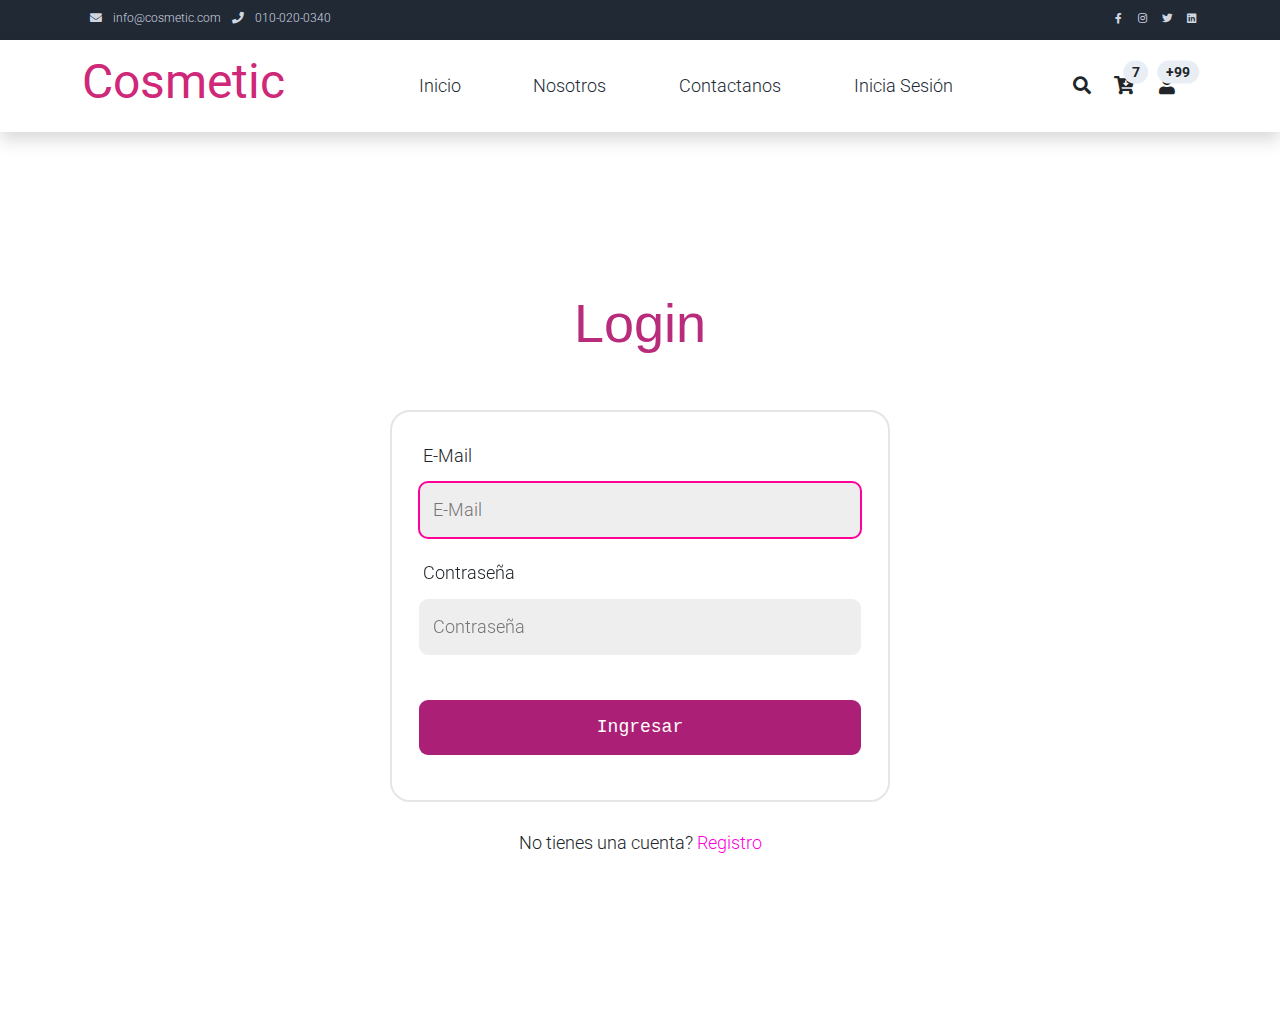
<file: login.html>
<!DOCTYPE html>
<html lang="en">
<head>
   
    <title>Login</title>
    <meta charset="utf-8">
    <meta name="viewport" content="width=device-width, initial-scale=1">

    <link rel="apple-touch-icon" href="assets/img/apple-icon.png">
    <link rel="shortcut icon" type="image/x-icon" href="assets/img/apple.jpg">

    <link rel="stylesheet" href="assets/css/bootstrap.min.css">
    <link rel="stylesheet" href="assets/css/templatemo.css">
    <link rel="stylesheet" href="assets/css/custom.css">
    <link rel="stylesheet" href="assets/css/styles.css">
    <!-- Load fonts style after rendering the layout styles -->
    <link rel="stylesheet" href="https://fonts.googleapis.com/css2?family=Roboto:wght@100;200;300;400;500;700;900&display=swap">
    <link rel="stylesheet" href="assets/css/fontawesome.min.css">
</head>
<body>
    <nav class="navbar navbar-expand-lg bg-dark navbar-light d-none d-lg-block" id="templatemo_nav_top">
        <div class="container text-light">
            <div class="w-100 d-flex justify-content-between">
                <div>
                    <i class="fa fa-envelope mx-2"></i>
                    <a class="navbar-sm-brand text-light text-decoration-none" href="mailto:info@company.com">info@cosmetic.com</a>
                    <i class="fa fa-phone mx-2"></i>
                    <a class="navbar-sm-brand text-light text-decoration-none" href="tel:010-020-0340">010-020-0340</a>
                </div>
                <div>
                    <a class="text-light" href="https://fb.com/templatemo" target="_blank" rel="sponsored"><i class="fab fa-facebook-f fa-sm fa-fw me-2"></i></a>
                    <a class="text-light" href="https://www.instagram.com/" target="_blank"><i class="fab fa-instagram fa-sm fa-fw me-2"></i></a>
                    <a class="text-light" href="https://twitter.com/" target="_blank"><i class="fab fa-twitter fa-sm fa-fw me-2"></i></a>
                    <a class="text-light" href="https://www.linkedin.com/" target="_blank"><i class="fab fa-linkedin fa-sm fa-fw"></i></a>
                </div>
            </div>
        </div>
    </nav>
    <!-- Close Top Nav -->


    <!-- Header -->
    <nav class="navbar navbar-expand-lg navbar-light shadow">
        <div class="container d-flex justify-content-between align-items-center">

            <a class="navbar-brand text-success logo h1 align-self-center" href="index.html">
                Cosmetic
            </a>

            <button class="navbar-toggler border-0" type="button" data-bs-toggle="collapse" data-bs-target="#templatemo_main_nav" aria-controls="navbarSupportedContent" aria-expanded="false" aria-label="Toggle navigation">
                <span class="navbar-toggler-icon"></span>
            </button>

            <div class="align-self-center collapse navbar-collapse flex-fill  d-lg-flex justify-content-lg-between" id="templatemo_main_nav">
                <div class="flex-fill">
                    <ul class="nav navbar-nav d-flex justify-content-between mx-lg-auto">
                        <li class="nav-item">
                            <a class="nav-link" href="index.html">Inicio</a>
                        </li>
                        <li class="nav-item">
                            <a class="nav-link" href="about.html">Nosotros</a>
                        </li>
                        <li class="nav-item">
                            <a class="nav-link" href="contact.html">Contactanos</a>
                        </li>
                        <li class="nav-item">
                            <a class="nav-link" href="register.html">Inicia Sesión</a>
                        </li>
                    </ul>
                </div>
                <div class="navbar align-self-center d-flex">
                    <div class="d-lg-none flex-sm-fill mt-3 mb-4 col-7 col-sm-auto pr-3">
                        <div class="input-group">
                            <input type="text" class="form-control" id="inputMobileSearch" placeholder="Search ...">
                            <div class="input-group-text">
                                <i class="fa fa-fw fa-search"></i>
                            </div>
                        </div>
                    </div>
                    <a class="nav-icon d-none d-lg-inline" href="#" data-bs-toggle="modal" data-bs-target="#templatemo_search">
                        <i class="fa fa-fw fa-search text-dark mr-2"></i>
                    </a>
                    <a class="nav-icon position-relative text-decoration-none" href="#">
                        <i class="fa fa-fw fa-cart-arrow-down text-dark mr-1"></i>
                        <span class="position-absolute top-0 left-100 translate-middle badge rounded-pill bg-light text-dark">7</span>
                    </a>
                    <a class="nav-icon position-relative text-decoration-none" href="#">
                        <i class="fa fa-fw fa-user text-dark mr-3"></i>
                        <span class="position-absolute top-0 left-100 translate-middle badge rounded-pill bg-light text-dark">+99</span>
                    </a>
                </div>
            </div>

        </div>
    </nav>
    <section>
        <h2>Login</h2>
        <form id="loginForm">
            <label>E-Mail</label>
            <input type="email" placeholder="E-Mail" id="email" required autofocus>
            <label>Contraseña</label>
            <input type="password" placeholder="Contraseña" id="password" required>
            <input type="submit" value="Ingresar">
        </form>
        <p>No tienes una cuenta? <a href="signup.html">Registro</a></p>
    </section>
    <script src="assets/js/login.js"></script>
</body>
</html>
</file>
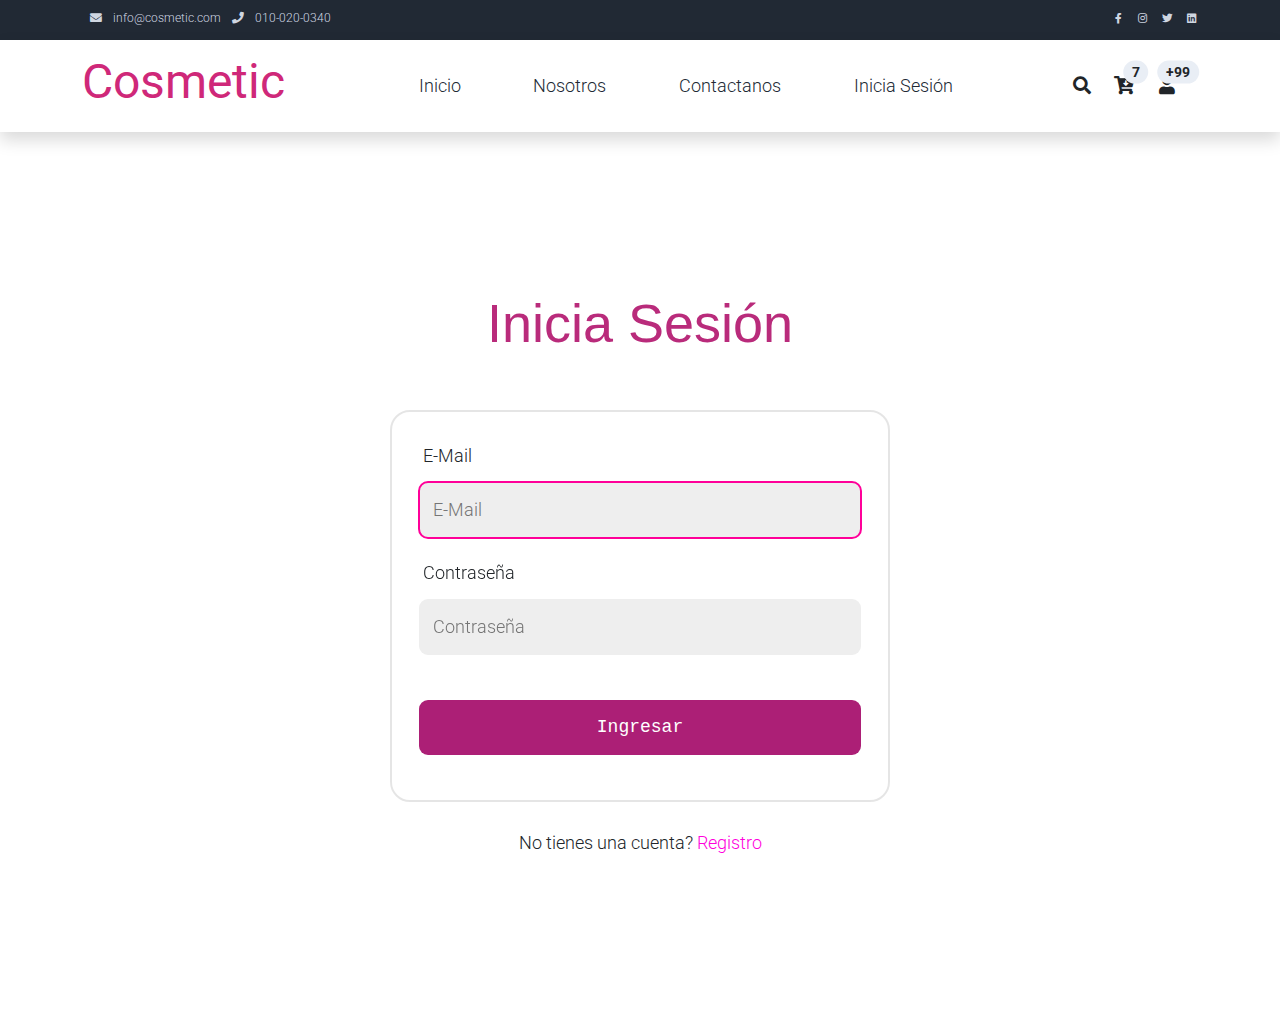
<file: register.html>
<!DOCTYPE html>
<html lang="en">
<head>
   
   
    <title>Login</title>
        <meta charset="utf-8">
    <meta name="viewport" content="width=device-width, initial-scale=1">

    <link rel="apple-touch-icon" href="assets/img/apple-icon.png">
    <link rel="shortcut icon" type="image/x-icon" href="assets/img/apple.jpg">

    <link rel="stylesheet" href="assets/css/bootstrap.min.css">
    <link rel="stylesheet" href="assets/css/templatemo.css">
    <link rel="stylesheet" href="assets/css/custom.css">
    <link rel="stylesheet" href="assets/css/styles.css">
    <!-- Load fonts style after rendering the layout styles -->
    <link rel="stylesheet" href="https://fonts.googleapis.com/css2?family=Roboto:wght@100;200;300;400;500;700;900&display=swap">
    <link rel="stylesheet" href="assets/css/fontawesome.min.css">
</head>
<body>
    <nav class="navbar navbar-expand-lg bg-dark navbar-light d-none d-lg-block" id="templatemo_nav_top">
        <div class="container text-light">
            <div class="w-100 d-flex justify-content-between">
                <div>
                    <i class="fa fa-envelope mx-2"></i>
                    <a class="navbar-sm-brand text-light text-decoration-none" href="mailto:info@company.com">info@cosmetic.com</a>
                    <i class="fa fa-phone mx-2"></i>
                    <a class="navbar-sm-brand text-light text-decoration-none" href="tel:010-020-0340">010-020-0340</a>
                </div>
                <div>
                    <a class="text-light" href="https://fb.com/templatemo" target="_blank" rel="sponsored"><i class="fab fa-facebook-f fa-sm fa-fw me-2"></i></a>
                    <a class="text-light" href="https://www.instagram.com/" target="_blank"><i class="fab fa-instagram fa-sm fa-fw me-2"></i></a>
                    <a class="text-light" href="https://twitter.com/" target="_blank"><i class="fab fa-twitter fa-sm fa-fw me-2"></i></a>
                    <a class="text-light" href="https://www.linkedin.com/" target="_blank"><i class="fab fa-linkedin fa-sm fa-fw"></i></a>
                </div>
            </div>
        </div>
    </nav>
    <!-- Close Top Nav -->


    <!-- Header -->
    <nav class="navbar navbar-expand-lg navbar-light shadow">
        <div class="container d-flex justify-content-between align-items-center">

            <a class="navbar-brand text-success logo h1 align-self-center" href="index.html">
                Cosmetic
            </a>

            <button class="navbar-toggler border-0" type="button" data-bs-toggle="collapse" data-bs-target="#templatemo_main_nav" aria-controls="navbarSupportedContent" aria-expanded="false" aria-label="Toggle navigation">
                <span class="navbar-toggler-icon"></span>
            </button>

            <div class="align-self-center collapse navbar-collapse flex-fill  d-lg-flex justify-content-lg-between" id="templatemo_main_nav">
                <div class="flex-fill">
                    <ul class="nav navbar-nav d-flex justify-content-between mx-lg-auto">
                        <li class="nav-item">
                            <a class="nav-link" href="index.html">Inicio</a>
                        </li>
                        <li class="nav-item">
                            <a class="nav-link" href="about.html">Nosotros</a>
                        </li>
                        <li class="nav-item">
                            <a class="nav-link" href="contact.html">Contactanos</a>
                        </li>
                        <li class="nav-item">
                            <a class="nav-link" href="register.html">Inicia Sesión</a>
                        </li>
                    </ul>
                </div>
                <div class="navbar align-self-center d-flex">
                    <div class="d-lg-none flex-sm-fill mt-3 mb-4 col-7 col-sm-auto pr-3">
                        <div class="input-group">
                            <input type="text" class="form-control" id="inputMobileSearch" placeholder="Search ...">
                            <div class="input-group-text">
                                <i class="fa fa-fw fa-search"></i>
                            </div>
                        </div>
                    </div>
                    <a class="nav-icon d-none d-lg-inline" href="#" data-bs-toggle="modal" data-bs-target="#templatemo_search">
                        <i class="fa fa-fw fa-search text-dark mr-2"></i>
                    </a>
                    <a class="nav-icon position-relative text-decoration-none" href="#">
                        <i class="fa fa-fw fa-cart-arrow-down text-dark mr-1"></i>
                        <span class="position-absolute top-0 left-100 translate-middle badge rounded-pill bg-light text-dark">7</span>
                    </a>
                    <a class="nav-icon position-relative text-decoration-none" href="#">
                        <i class="fa fa-fw fa-user text-dark mr-3"></i>
                        <span class="position-absolute top-0 left-100 translate-middle badge rounded-pill bg-light text-dark">+99</span>
                    </a>
                </div>
            </div>

        </div>
    </nav>
    <section>
        <h2>Inicia Sesión</h2>
        <form id="loginForm">
            <label>E-Mail</label>
            <input type="email" placeholder="E-Mail" id="email" required autofocus>
            <label>Contraseña</label>
            <input type="password" placeholder="Contraseña" id="password" required>
            <input type="submit" value="Ingresar">
        </form>
        <p>No tienes una cuenta? <a href="signup.html">Registro</a></p>
    </section>
    <script src="assets/js/login.js"></script>
</body>
</html>
</file>
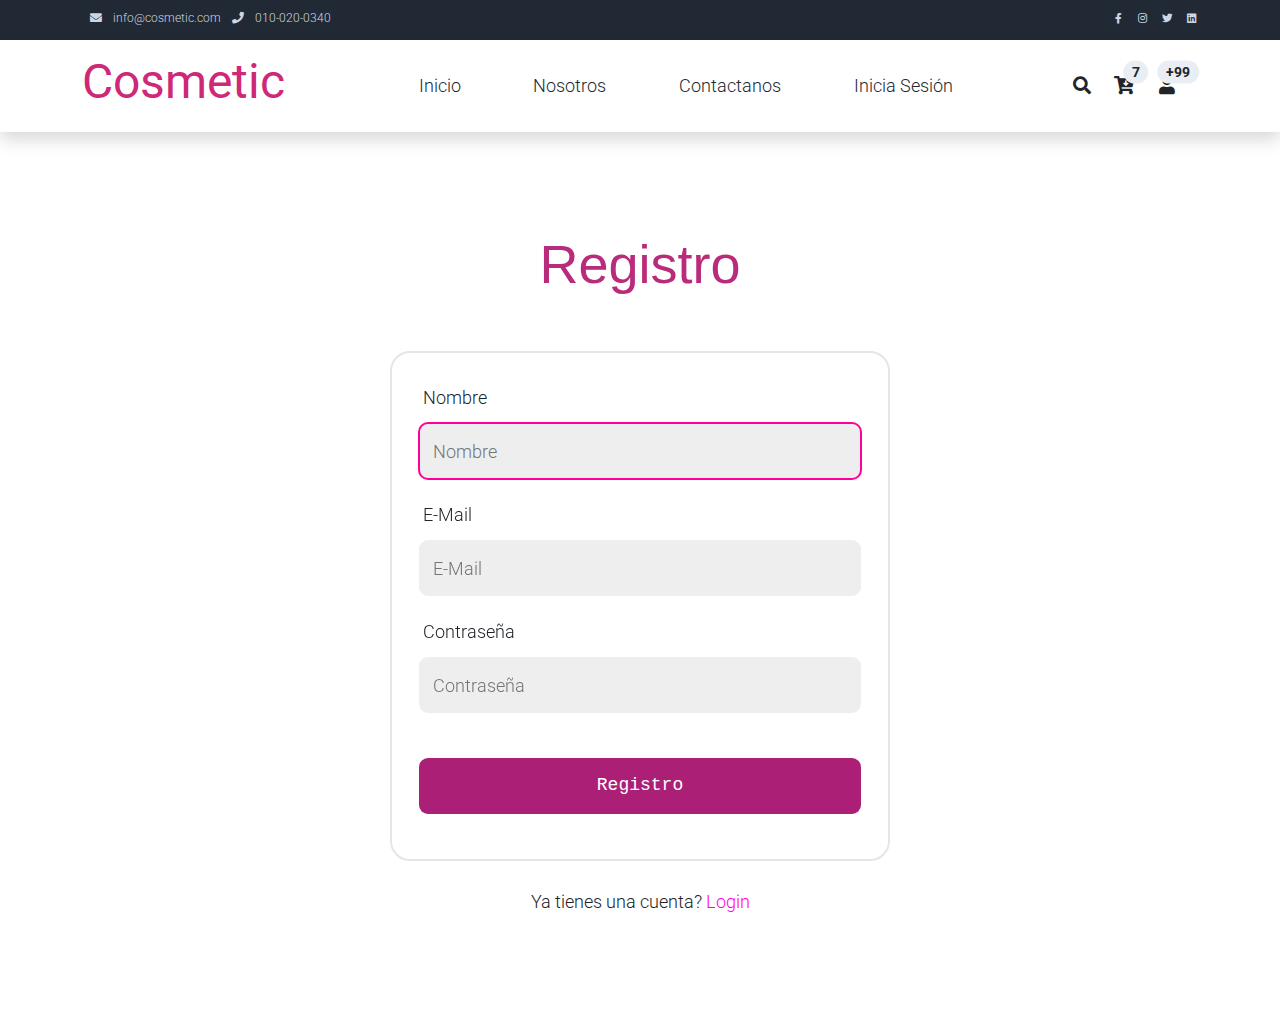
<file: signup.html>
<!DOCTYPE html>
<html lang="en">
<head>
    
    <title>Registro</title>
    <meta charset="utf-8">
    <meta name="viewport" content="width=device-width, initial-scale=1">

    <link rel="apple-touch-icon" href="assets/img/apple-icon.png">
    <link rel="shortcut icon" type="image/x-icon" href="assets/img/apple.jpg">

    <link rel="stylesheet" href="assets/css/bootstrap.min.css">
    <link rel="stylesheet" href="assets/css/templatemo.css">
    <link rel="stylesheet" href="assets/css/custom.css">
    <link rel="stylesheet" href="assets/css/styles.css">
    <!-- Load fonts style after rendering the layout styles -->
    <link rel="stylesheet" href="https://fonts.googleapis.com/css2?family=Roboto:wght@100;200;300;400;500;700;900&display=swap">
    <link rel="stylesheet" href="assets/css/fontawesome.min.css">
</head>
<body>
    <nav class="navbar navbar-expand-lg bg-dark navbar-light d-none d-lg-block" id="templatemo_nav_top">
        <div class="container text-light">
            <div class="w-100 d-flex justify-content-between">
                <div>
                    <i class="fa fa-envelope mx-2"></i>
                    <a class="navbar-sm-brand text-light text-decoration-none" href="mailto:info@company.com">info@cosmetic.com</a>
                    <i class="fa fa-phone mx-2"></i>
                    <a class="navbar-sm-brand text-light text-decoration-none" href="tel:010-020-0340">010-020-0340</a>
                </div>
                <div>
                    <a class="text-light" href="https://fb.com/templatemo" target="_blank" rel="sponsored"><i class="fab fa-facebook-f fa-sm fa-fw me-2"></i></a>
                    <a class="text-light" href="https://www.instagram.com/" target="_blank"><i class="fab fa-instagram fa-sm fa-fw me-2"></i></a>
                    <a class="text-light" href="https://twitter.com/" target="_blank"><i class="fab fa-twitter fa-sm fa-fw me-2"></i></a>
                    <a class="text-light" href="https://www.linkedin.com/" target="_blank"><i class="fab fa-linkedin fa-sm fa-fw"></i></a>
                </div>
            </div>
        </div>
    </nav>
    <!-- Close Top Nav -->


    <!-- Header -->
    <nav class="navbar navbar-expand-lg navbar-light shadow">
        <div class="container d-flex justify-content-between align-items-center">

            <a class="navbar-brand text-success logo h1 align-self-center" href="index.html">
                Cosmetic
            </a>

            <button class="navbar-toggler border-0" type="button" data-bs-toggle="collapse" data-bs-target="#templatemo_main_nav" aria-controls="navbarSupportedContent" aria-expanded="false" aria-label="Toggle navigation">
                <span class="navbar-toggler-icon"></span>
            </button>

            <div class="align-self-center collapse navbar-collapse flex-fill  d-lg-flex justify-content-lg-between" id="templatemo_main_nav">
                <div class="flex-fill">
                    <ul class="nav navbar-nav d-flex justify-content-between mx-lg-auto">
                        <li class="nav-item">
                            <a class="nav-link" href="index.html">Inicio</a>
                        </li>
                        <li class="nav-item">
                            <a class="nav-link" href="about.html">Nosotros</a>
                        </li>
                        <li class="nav-item">
                            <a class="nav-link" href="contact.html">Contactanos</a>
                        </li>
                        <li class="nav-item">
                            <a class="nav-link" href="register.html">Inicia Sesión</a>
                        </li>
                    </ul>
                </div>
                <div class="navbar align-self-center d-flex">
                    <div class="d-lg-none flex-sm-fill mt-3 mb-4 col-7 col-sm-auto pr-3">
                        <div class="input-group">
                            <input type="text" class="form-control" id="inputMobileSearch" placeholder="Search ...">
                            <div class="input-group-text">
                                <i class="fa fa-fw fa-search"></i>
                            </div>
                        </div>
                    </div>
                    <a class="nav-icon d-none d-lg-inline" href="#" data-bs-toggle="modal" data-bs-target="#templatemo_search">
                        <i class="fa fa-fw fa-search text-dark mr-2"></i>
                    </a>
                    <a class="nav-icon position-relative text-decoration-none" href="#">
                        <i class="fa fa-fw fa-cart-arrow-down text-dark mr-1"></i>
                        <span class="position-absolute top-0 left-100 translate-middle badge rounded-pill bg-light text-dark">7</span>
                    </a>
                    <a class="nav-icon position-relative text-decoration-none" href="#">
                        <i class="fa fa-fw fa-user text-dark mr-3"></i>
                        <span class="position-absolute top-0 left-100 translate-middle badge rounded-pill bg-light text-dark">+99</span>
                    </a>
                </div>
            </div>

        </div>
    </nav>
    <section>
        <h2>Registro</h2>
        <form id="signupForm">
            <label>Nombre</label>
            <input type="text" placeholder="Nombre" id="name" required autofocus>
            <label>E-Mail</label>
            <input type="email" placeholder="E-Mail" id="email" required>
            <label>Contraseña</label>
            <input type="password" placeholder="Contraseña" id="password" required>
            <input type="submit" value="Registro">
        </form>
        <p>Ya tienes una cuenta? <a href="login.html">Login</a></p>
    </section>
    <script src="assets/js/signup.js"></script>
</body>
</html>
</file>
<file: assets/css/templatemo.css>
/*

TemplateMo 559 Zay Shop

https://templatemo.com/tm-559-zay-shop

---------------------------------------------
Table of contents
------------------------------------------------
1. Typography
2. General
3. Nav
4. Hero Carousel
5. Accordion
6. Shop
7. Product
8. Carousel Hero
9. Carousel Brand
10. Services
11. Contact map
12. Footer
13. Small devices (landscape phones, 576px and up)
14. Medium devices (tablets, 768px and up)
15. Large devices (desktops, 992px and up)
16. Extra large devices (large desktops, 1200px and up)
--------------------------------------------- */




/* Typography */
body, ul, li, p, a, label, input, div {
  font-family: 'Roboto', sans-serif;
  font-size: 18px !important;
  font-weight: 300 !important;
}
.h1 {
  font-family: 'Roboto', sans-serif;
  font-size: 48px !important;
  font-weight: 200 !important;
}
.h2 {
  font-family: 'Roboto', sans-serif;
  font-size: 30px !important;
  font-weight: 300;
}
.h3 {
  font-family: 'Roboto', sans-serif;
  font-size: 22px !important;
}
/* General */
.logo { font-weight: 400 !important;}
.text-warning {  color: #ede861 !important;}
.text-muted { color: #bcbcbc !important;}
.text-success { color: #cf2879 !important;}
.text-light { color: #cfd6e1 !important;}
.bg-dark { background-color: #212934 !important;}
.bg-light { background-color: #e9eef5 !important;}
.bg-black { background-color: #1d242d !important;}
.bg-success { background-color: #7707c7 !important;}
.btn-success {
  background-color: #cd2497 !important;
  border-color: #bb1f94 !important;
}
.pagination .page-link:hover {color: #000;}
.pagination .page-link:hover, .pagination .page-link.active {
  background-color: #69bb7e;
  color: #fff;
}
/* Nav */
#templatemo_nav_top { min-height: 40px;}
#templatemo_nav_top * { font-size: .9em !important;}
#templatemo_main_nav a { color: #212934;}
#templatemo_main_nav a:hover { color: #69bb7e;}
#templatemo_main_nav .navbar .nav-icon { margin-right: 20px;}

/* Hero Carousel */
#template-mo-zay-hero-carousel { background: #efefef !important;}
/* Accordion */
.templatemo-accordion a { color: #000;}
.templatemo-accordion a:hover { color: #333d4a;}
/* Shop */
.shop-top-menu a:hover { color: #69bb7e !important;}
/* Product */
.product-wap { box-shadow: 0px 5px 10px 0px rgba(0, 0, 0, 0.10);}
.product-wap .product-color-dot.color-dot-red { background:#f71515;}
.product-wap .product-color-dot.color-dot-blue { background:#6db4fe;}
.product-wap .product-color-dot.color-dot-black { background:#000000;}
.product-wap .product-color-dot.color-dot-light { background:#e0e0e0;}
.product-wap .product-color-dot.color-dot-green { background:#0bff7e;}
.card.product-wap .card .product-overlay {
  background: rgba(0,0,0,.2);
  visibility: hidden;
  opacity: 0;
  transition: .3s;
}
.card.product-wap:hover .card .product-overlay {
  visibility: visible;
  opacity: 1;
}
.card.product-wap a { color: #000;}
#carousel-related-product .slick-slide:focus { outline: none !important;}
#carousel-related-product .slick-dots li button:before {
  font-size: 15px;
  margin-top: 20px;
}
/* Brand */
.brand-img {
  filter: grayscale(90%);
  opacity: 0.5;
  transition: .5s;
}
.brand-img:hover {
  filter: grayscale(0%);
  opacity: 1;
}
/* Carousel Hero */
#template-mo-zay-hero-carousel .carousel-indicators li {
  margin-top: -50px;
  background-color: #dd1998;
}
#template-mo-zay-hero-carousel .carousel-control-next i,
#template-mo-zay-hero-carousel .carousel-control-prev i {
  color: #dc1dc9 !important;
  font-size: 2.8em !important;
}
/* Carousel Brand */
.tempaltemo-carousel .h1 {
  font-size: .5em !important;
  color: #000 !important;
}
/* Services */
.services-icon-wap {transition: .3s;}
.services-icon-wap:hover, .services-icon-wap:hover i {color: #fff;}
.services-icon-wap:hover {background: #9a12a4;}
/* Contact map */
.leaflet-control a, .leaflet-control { font-size: 10px !important;}
.form-control { border: 1px solid #e8e8e8;}
/* Footer */
#tempaltemo_footer a { color: #dcdde1;}
#tempaltemo_footer a:hover { color: #68bb7d;}
#tempaltemo_footer ul.footer-link-list li { padding-top: 10px;}
#tempaltemo_footer ul.footer-icons li {
  width: 2.6em;
  height: 2.6em;
  line-height: 2.6em;
}
#tempaltemo_footer ul.footer-icons li:hover {
  background-color: #cfd6e1;
  transition: .5s;
}
#tempaltemo_footer ul.footer-icons li:hover i {
  color: #212934;
  transition: .5s;
}
#tempaltemo_footer .border-light { border-color: #2d343f !important;}
/*
// Extra small devices (portrait phones, less than 576px)
// No media query since this is the default in Bootstrap
*/
/* Small devices (landscape phones, 576px and up)*/
.product-wap .h3, .product-wap li, .product-wap i, .product-wap p {
  font-size: 12px !important;
}
.product-wap .product-color-dot {
  width: 6px;
  height: 6px;
}

@media (min-width: 576px) {
  .tempaltemo-carousel .h1 { font-size: 1em !important;}
}

/*// Medium devices (tablets, 768px and up)*/
@media (min-width: 768px) {
  #templatemo_main_nav .navbar-nav {max-width: 450px;}
 }

/* Large devices (desktops, 992px and up)*/
@media (min-width: 992px) {
  #templatemo_main_nav .navbar-nav {max-width: 550px;}
  #template-mo-zay-hero-carousel .carousel-item {min-height: 30rem !important;}
  .product-wap .h3, .product-wap li, .product-wap i, .product-wap p {font-size: 18px !important;}
  .product-wap .product-color-dot {
    width: 12px;
    height: 12px;
  }
}

/* Extra large devices (large desktops, 1200px and up)*/
@media (min-width: 1200px) {}
</file>
<file: assets/css/custom.css>
/*
Custom Css
*/
</file>
<file: assets/css/styles.css>
:root{
    --font-mono: ui-monospace, Menlo, Monaco, 'Cascadia Mono', 'Segoe UI Mono',
    'Roboto Mono', 'Oxygen Mono', 'Ubuntu Monospace', 'Source Code Pro',
    'Fira Mono', 'Droid Sans Mono', 'Courier New', monospace;
    --transition: all 0.1s cubic-bezier(0.645, 0.045, 0.355, 1)
}

* {
    margin:0;
    padding:0;
    box-sizing:border-box;
}

body{
    font-family: var(--font-mono);
}

section{
    display:flex;
    flex-wrap: wrap;
    height: 100vh;
    align-items: center;
    justify-content: center;
    flex-direction: column;
    padding: 1em;
    ;
}

section h1{
    font-size: 3em;
}

section h2{
    text-align:center;
    width: 100%;
    margin-bottom: 1em;
    font-size: 3em;
    color: rgb(185, 43, 123);
    font-weight: normal;
    font-family: Arial, sans-serif;

   
}

section form{
    padding: 1.5em;
    display:flex;
    flex-wrap: wrap;
    max-width: 500px;
    border-radius: 20px;
    border: 2px solid rgba(0,0,0,.1);
}

section form label{
    width: 100%;
    padding: 0.2em;
    margin-bottom: 0.5em;
}

section form input{
    width: 100%;
    margin-bottom: 1em;
    padding: 0.8em;
    border-radius: 9px;
    border: none;
    outline-color: #ff0099;
    background-color: #eee;
}

section form input[type='submit']{
    margin-top: 1.5em;
   
    background-color: #ac1f76;
    color: #fff;
    font-family: var(--font-mono);
    transition: var(--transition);
    
} 

section form input[type='submit']:active{
    transform: scale(0.97);
}

section p{
    margin-top: 1.5em;

}


section p a{
    text-decoration: none;
    color: #ff00dd;
}


/* Home */

section button{
    background-color: #ffa600;
    color: #fff;
    font-family: var(--font-mono);
    transition: var(--transition);
    border: none;
    padding: 0.5em 1em;
    border-radius: 9px;
    margin-top: 1.5em;
    font-size: 1em;
}
</file>
